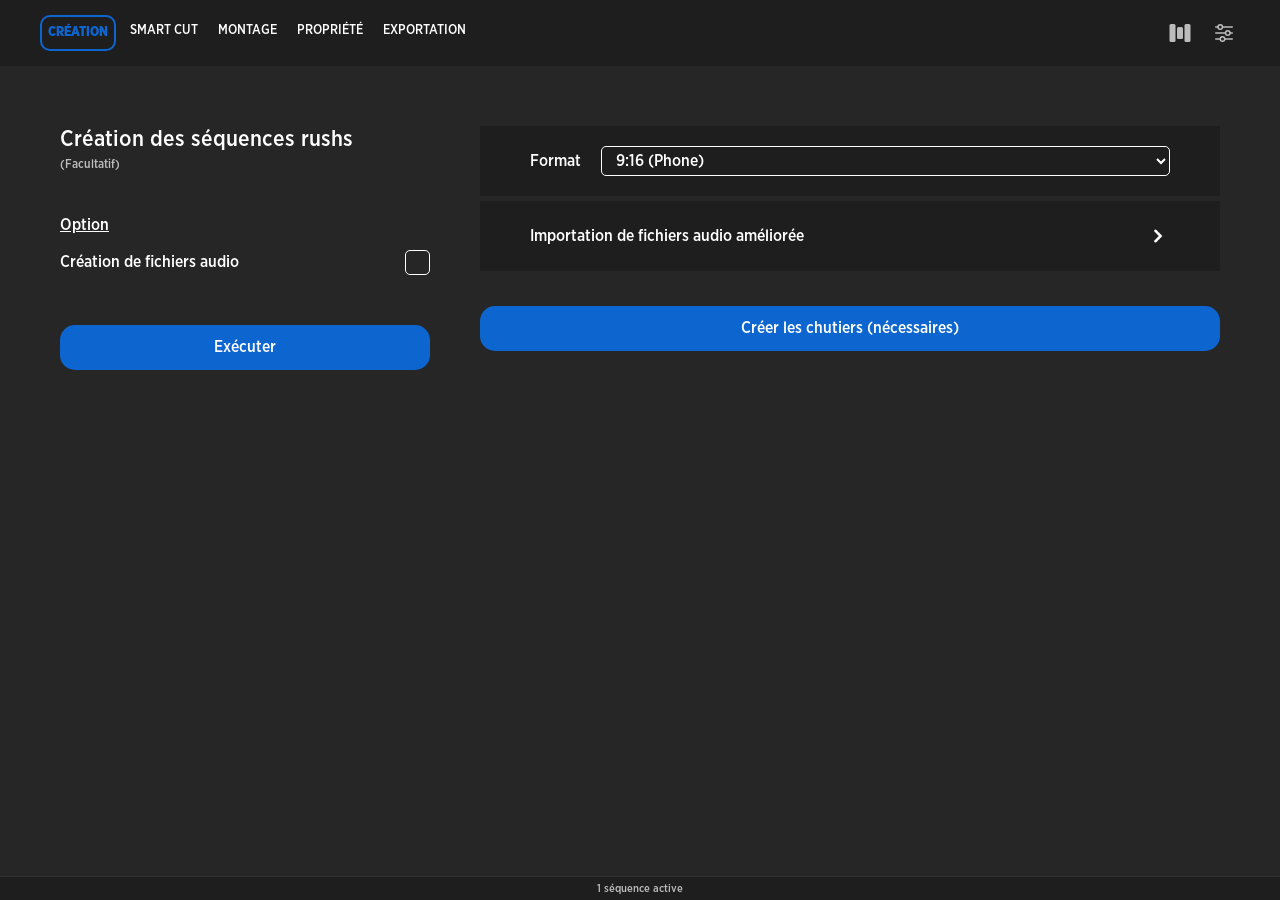
<file: src/pages/index.html>
<!DOCTYPE html>
<html>
	<head>
		<meta charset="utf-8">
		<title>Productivity</title>
		<script src="../scripts/vendors/CSInterface.js"></script>
		<script src="../scripts/components/loading.js"></script>
		<script src="../scripts/components/collaps.js"></script>
		<script type="module" src="../scripts/main.js"></script>
		<link rel="stylesheet" href="../styles/main.css">
		<link rel="stylesheet" href="../styles/components/notification.css">
		<link rel="stylesheet" href="../styles/components/sequence-selector.css">
		<link rel="stylesheet" href="../styles/components/status-bar.css">
	<body>
		<div id="loading-screen">

		</div>
		
		<header id="header">
			<div class="step-nav">
				<a href="#"><div class="step current-step"><p>Création</p></div></a>
				<a href="./smartcut.html"><div class="step"><p>Smart Cut</p></div></a>
				<a href="./montage.html"><div class="step"><p>Montage</p></div></a>
				<a href="./propriete.html"><div class="step"><p>Propriété</p></div></a>
				<a href="./export.html"><div class="step"><p>Exportation</p></div></a>
			</div>
			<div class="header-actions">
				<div class="header-icon-wrapper" id="seqSelectorToggle">
					<button class="header-icon" aria-label="Sélection des séquences"
							aria-expanded="false" aria-controls="seqSelectorPopup">
						<img src="../../assets/icons/sequences.svg" alt="">
					</button>
					<div id="seqSelectorPopup" class="seq-selector-popup" style="display: none;">
					</div>
				</div>
				<a href="./settings.html" class="header-icon" aria-label="Paramètres">
					<img src="../../assets/icons/settings.svg" alt="">
				</a>
			</div>
		</header>

		<section id="main">
			<div class="side side-left">
				<h2>Création des séquences rushs</h2>
				<p class="desc">(Facultatif)</p>

				<form action="">


					<div class="option">

						<h3>Option</h3>
	
	
						<div class="option-content">
							<label for="OptionAudio"><p>Création de fichiers audio</p>
								<input type="checkbox" name="OptionAudio" id="OptionAudio" class="checkbox">
								<div class="checkmark" id="checkmarksOptionAudio"></div>
							</label>
						</div>
	
						
					</div>	

					

					
					<button type="button" class="button-blue" id="STEP1_EXECUTE">Exécuter</button>

				</form>

			</div>


			<div class="side side-right">

				<div class="block-collaps">
					<div class="box-collaps selectedSequence">
						<p>Format</p>
						<select name="formatSelection" id="formatSelection" class="box">
							<option value="selectedFormatPhone">9:16 (Phone)</option>
							<option value="selectedFormatDesktop">16:9 (Desktop)</option>
						</select>
					</div>
				</div>

				<div class="block-collaps OptionAudioCollaps">
					<div class="box-collaps">
						<p>Importation de fichiers audio améliorée</p>
						<button class="collapsible"><img src="../../assets/images/arrow.png" alt=""></button>
					</div>
					<div class="content">
						<p class="desc">Détecter les fichiers wav que donne Adobe Podcast.
						<div class="deep-content">
							<form action="">
								<label for="suffixAudio">
									<p>Préfixe/suffixe utilisés</p>
									<input type="text" name="suffixAudio" class="box" id="SuffixAudio" placeholder="Upgrade_">
								</label>
							</form>
							
						</div>
					</div>
				</div>
				
				<button type="button" class="button-blue" id="workflow">Créer les chutiers (nécessaires)</button>
			</div>
		</section>

	<div id="statusBar" class="status-bar">
		<span id="statusBarText" class="status-bar__text">1 séquence active</span>
	</div>
	</body>
</html>
</file>
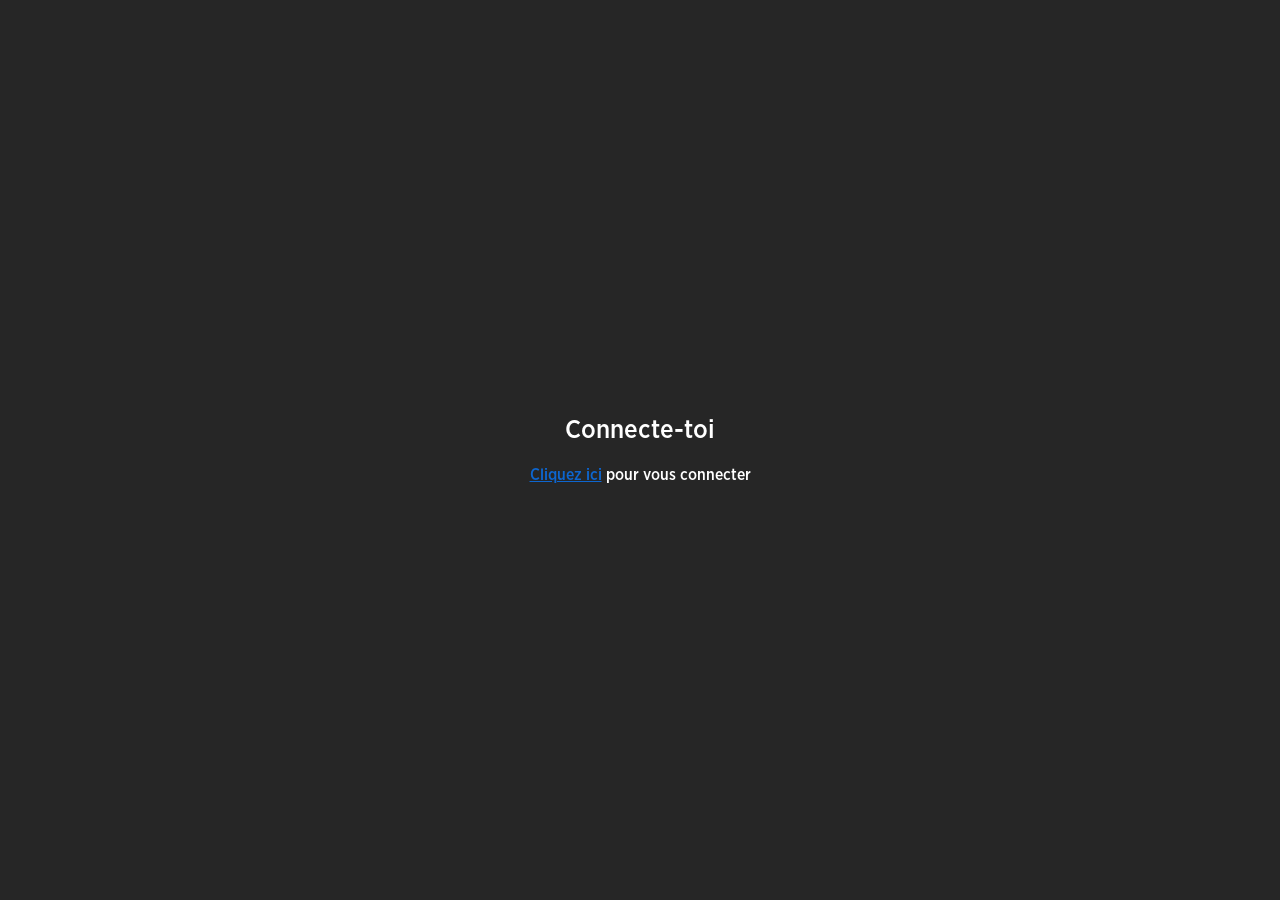
<file: src/pages/auth.html>
<!DOCTYPE html>
<html lang="en">
  <head>
    <meta charset="UTF-8" />
    <meta name="viewport" content="width=device-width, initial-scale=1.0" />
    <script src="../scripts/vendors/CSInterface.js"></script>
    <script type="module" src="../scripts/utils/verify.js"></script>
    <link rel="stylesheet" href="../styles/main.css" />

    <title>Verify</title>
  </head>
  <body>
    <div class="title">
      <h1>Connecte-toi</h1>
      <p id="connection">Chargement...</p>
    </div>
    <iframe id="authFrame" style="width: 100%; height: 80vh; border: none; display: none;"></iframe>
  </body>
</html>
</file>
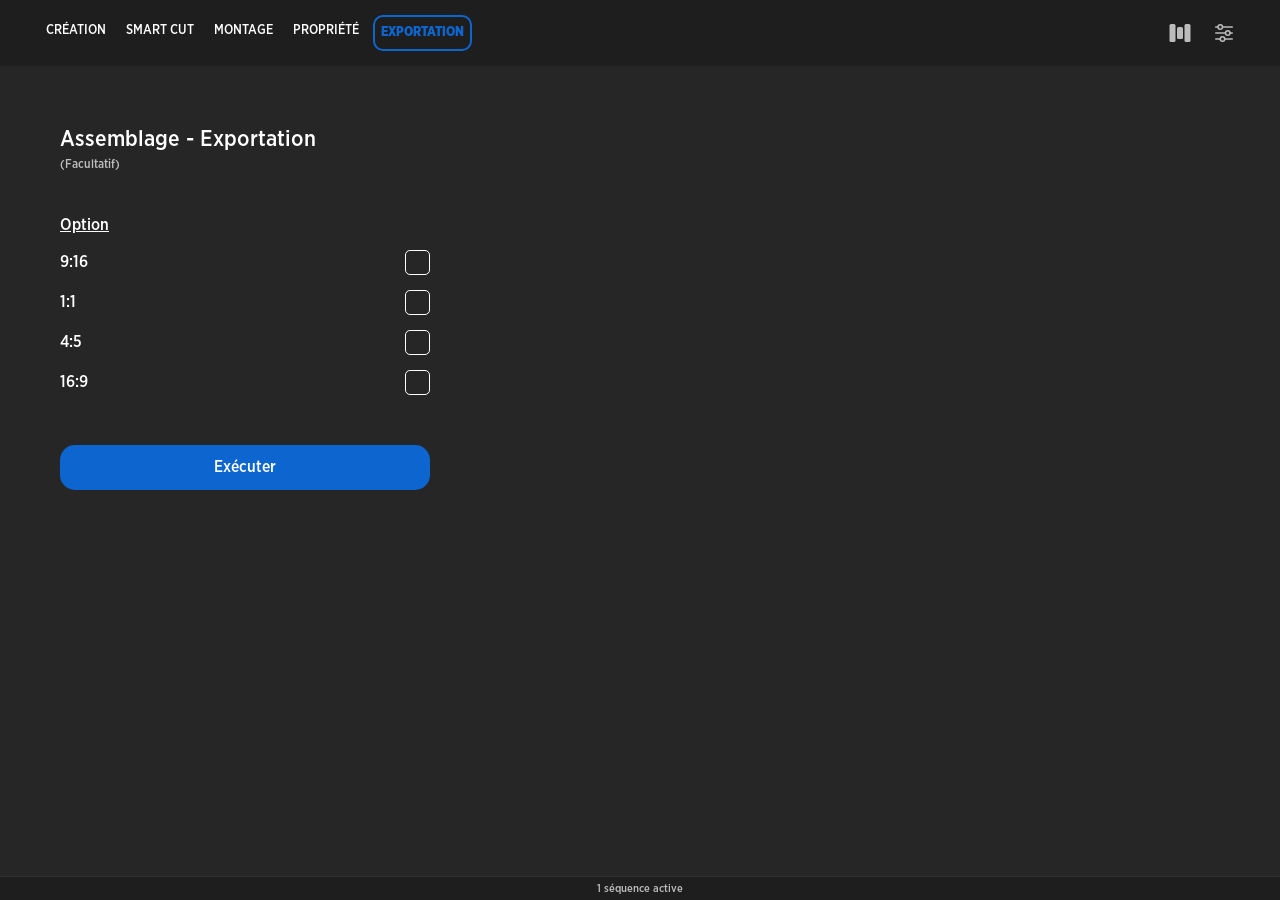
<file: src/pages/export.html>
<!DOCTYPE html>
<html>
	<head>
		<meta charset="utf-8">
		<title>Productivity</title>
		<script src="../scripts/vendors/CSInterface.js"></script>
		<script src="../scripts/components/loading.js"></script>
		<script src="../scripts/components/collaps.js"></script>
		<script type="module" src="../scripts/main.js"></script>
		<link rel="stylesheet" href="../styles/main.css">
		<link rel="stylesheet" href="../styles/pages/montage.css">
		<link rel="stylesheet" href="../styles/components/notification.css">
		<link rel="stylesheet" href="../styles/components/sequence-selector.css">
		<link rel="stylesheet" href="../styles/components/status-bar.css">
	<body>
		<div id="loading-screen">

		</div>
		
		<header>
			<div class="step-nav">
				<a href="./index.html"><div class="step"><p>Création</p></div></a>
				<a href="./smartcut.html"><div class="step"><p>Smart Cut</p></div></a>
				<a href="./montage.html"><div class="step"><p>Montage</p></div></a>
				<a href="./propriete.html"><div class="step"><p>Propriété</p></div></a>
				<a href="#"><div class="step current-step"><p>Exportation</p></div></a>
			</div>
			<div class="header-actions">
				<div class="header-icon-wrapper" id="seqSelectorToggle">
					<button class="header-icon" aria-label="Sélection des séquences"
							aria-expanded="false" aria-controls="seqSelectorPopup">
						<img src="../../assets/icons/sequences.svg" alt="">
					</button>
					<div id="seqSelectorPopup" class="seq-selector-popup" style="display: none;">
					</div>
				</div>
				<a href="./settings.html" class="header-icon" aria-label="Paramètres">
					<img src="../../assets/icons/settings.svg" alt="">
				</a>
			</div>
		</header>

		<section id="main">
			<div class="side side-left">
				<h2>Assemblage - Exportation</h2>
				<p class="desc">(Facultatif)</p>

				<form action="">

					<div class="option">

						<h3>Option</h3>
	
						<div class="option-content">
							<label for="OptionformatPhone"><p>9:16</p>
								<input type="checkbox" name="OptionformatPhone" id="OptionformatPhone" class="checkbox">
								<div class="checkmark"></div>
							</label>
						</div>
	
						<div class="option-content">
							<label for="OptionformatCarre"><p>1:1</p>
								<input type="checkbox" name="OptionformatCarre" id="OptionformatCarre" class="checkbox">
								<div class="checkmark"></div>
							</label>
						</div>

						<div class="option-content">
							<label for="OptionformatPortrait"><p>4:5</p>
								<input type="checkbox" name="OptionformatPortrait" id="OptionformatPortrait" class="checkbox">
								<div class="checkmark"></div>
							</label>
						</div>

						<div class="option-content">
							<label for="OptionformatHorizontal"><p>16:9</p>
								<input type="checkbox" name="OptionformatHorizontal" id="OptionformatHorizontal" class="checkbox">
								<div class="checkmark"></div>
							</label>
						</div>
	
						
					</div>	
					
					<button type="button" class="button-blue" id="AssemblyButton">Exécuter</button>

				</form>

			</div>

			<div class="side side-right">
			</div>
		</section>

	<div id="statusBar" class="status-bar">
		<span id="statusBarText" class="status-bar__text">1 séquence active</span>
	</div>
	</body>
</html>
</file>
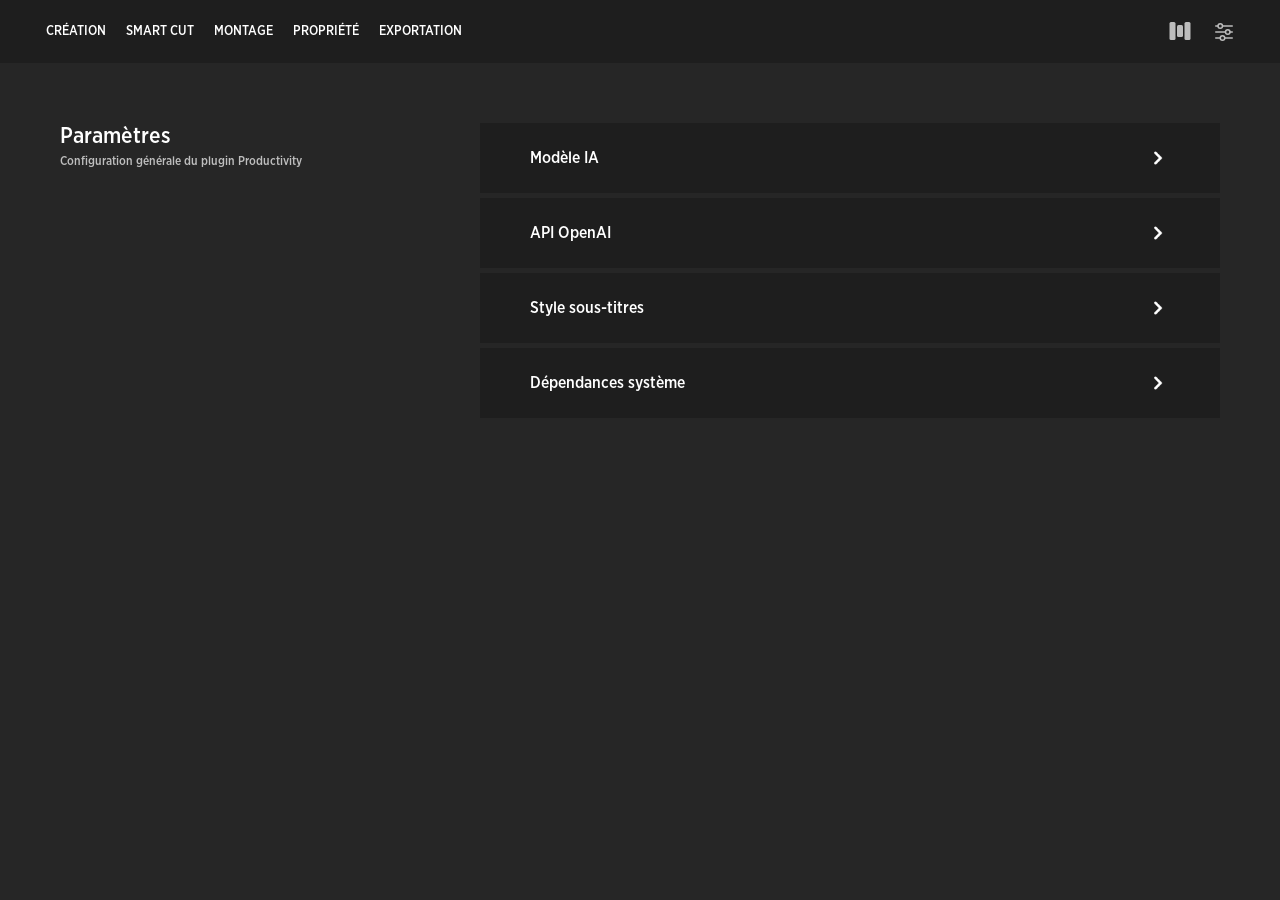
<file: src/pages/settings.html>
<!DOCTYPE html>
<html lang="fr">
  <head>
    <meta charset="utf-8" />
    <title>Productivity</title>
    <script src="../scripts/vendors/CSInterface.js"></script>
    <script src="../scripts/components/loading.js"></script>
    <script src="../scripts/components/collaps.js"></script>
    <script type="module" src="../scripts/pages/settings.js"></script>
    <link rel="stylesheet" href="../styles/main.css" />
    <link rel="stylesheet" href="../styles/pages/settings.css" />
    <link rel="stylesheet" href="../styles/components/notification.css" />
    <link rel="stylesheet" href="../styles/components/sequence-selector.css" />
    <link rel="stylesheet" href="../styles/components/loader.css" />
  </head>
  <body>
    <div id="loading-screen"></div>

    <header>
      <div class="step-nav">
        <a href="./index.html"
          ><div class="step"><p>Cr&#233;ation</p></div></a
        >
        <a href="./smartcut.html"
          ><div class="step"><p>Smart Cut</p></div></a
        >
        <a href="./montage.html"
          ><div class="step"><p>Montage</p></div></a
        >
        <a href="./propriete.html"
          ><div class="step"><p>Propri&#233;t&#233;</p></div></a
        >
        <a href="./export.html"
          ><div class="step"><p>Exportation</p></div></a
        >
      </div>
      <div class="header-actions">
        <div class="header-icon-wrapper" id="seqSelectorToggle">
          <button class="header-icon" aria-label="S&#233;lection des s&#233;quences"
                  aria-expanded="false" aria-controls="seqSelectorPopup">
            <img src="../../assets/icons/sequences.svg" alt="">
          </button>
          <div id="seqSelectorPopup" class="seq-selector-popup" style="display: none;">
          </div>
        </div>
        <a href="./settings.html" class="header-icon" aria-label="Param&#232;tres">
          <img src="../../assets/icons/settings.svg" alt="">
        </a>
      </div>
    </header>

    <section id="main">
      <div class="side side-left">
        <h2>Param&#232;tres</h2>
        <p class="desc">Configuration g&#233;n&#233;rale du plugin Productivity</p>
      </div>

      <div class="side side-right">
        <div class="block-collaps">
          <div class="box-collaps">
            <p>Mod&#232;le IA</p>
            <button class="collapsible">
              <img src="../../assets/images/arrow.png" alt="" />
            </button>
          </div>
          <div class="content" style="display: none">
            <p class="desc">Choisissez le moteur IA pour les titres, B-rolls et Smart Cut</p>
            <div class="deep-content">
              <div class="toggle-row">
                <span class="toggle-label toggle-label-active" id="labelOpenAI">OpenAI</span>
                <label class="toggle-switch">
                  <input type="checkbox" id="AIProvider" class="checkbox" aria-labelledby="labelOpenAI labelClaude" />
                  <span class="toggle-slider"></span>
                </label>
                <span class="toggle-label toggle-label-inactive" id="labelClaude">Claude Code</span>
              </div>
            </div>
          </div>
        </div>

        <div class="block-collaps" id="apiOpenAISection">
          <div class="box-collaps">
            <p>API OpenAI</p>
            <button class="collapsible">
              <img src="../../assets/images/arrow.png" alt="" />
            </button>
          </div>
          <div class="content" style="display: none">
            <p class="desc">Cl&#233; API n&#233;cessaire pour les B-rolls et les titres</p>
            <div class="deep-content">
              <form action="">
                <label for="TokenOpenAI">
                  <p>Token OpenAI</p>
                  <input
                    type="password"
                    name="TokenOpenAI"
                    class="box"
                    id="TokenOpenAI"
                  />
                </label>
              </form>
            </div>
          </div>
        </div>

        <div class="block-collaps">
          <div class="box-collaps">
            <p>Style sous-titres</p>
            <button class="collapsible">
              <img src="../../assets/images/arrow.png" alt="" />
            </button>
          </div>
          <div class="content" style="display: none">
            <p class="desc">Chemin vers le fichier de style des sous-titres</p>
            <div class="deep-content">
              <form action="">
                <label for="OptionPresetStyle" style="flex-direction: column; align-items: flex-start; gap: 20px;">
                  <p>Chemin d'acc&#232;s vers : '.prtextstyle'</p>
                  <input
                    type="text"
                    name="OptionPresetStyle"
                    class="box"
                    id="OptionPresetStyle"
                  />
                </label>
              </form>
            </div>
          </div>
        </div>

        <div class="block-collaps">
          <div class="box-collaps">
            <p>D&#233;pendances syst&#232;me</p>
            <button class="collapsible">
              <img src="../../assets/images/arrow.png" alt="" />
            </button>
          </div>
          <div class="content" style="display: none">
            <p class="desc">Statut des d&#233;pendances requises par le plugin</p>
            <div class="deep-content">
              <div id="depsStatus"></div>
              <button type="button" class="button-black button-small" id="recheckDeps">
                Rev&#233;rifier les d&#233;pendances
              </button>
            </div>
          </div>
        </div>
      </div>
    </section>
  </body>
</html>
</file>
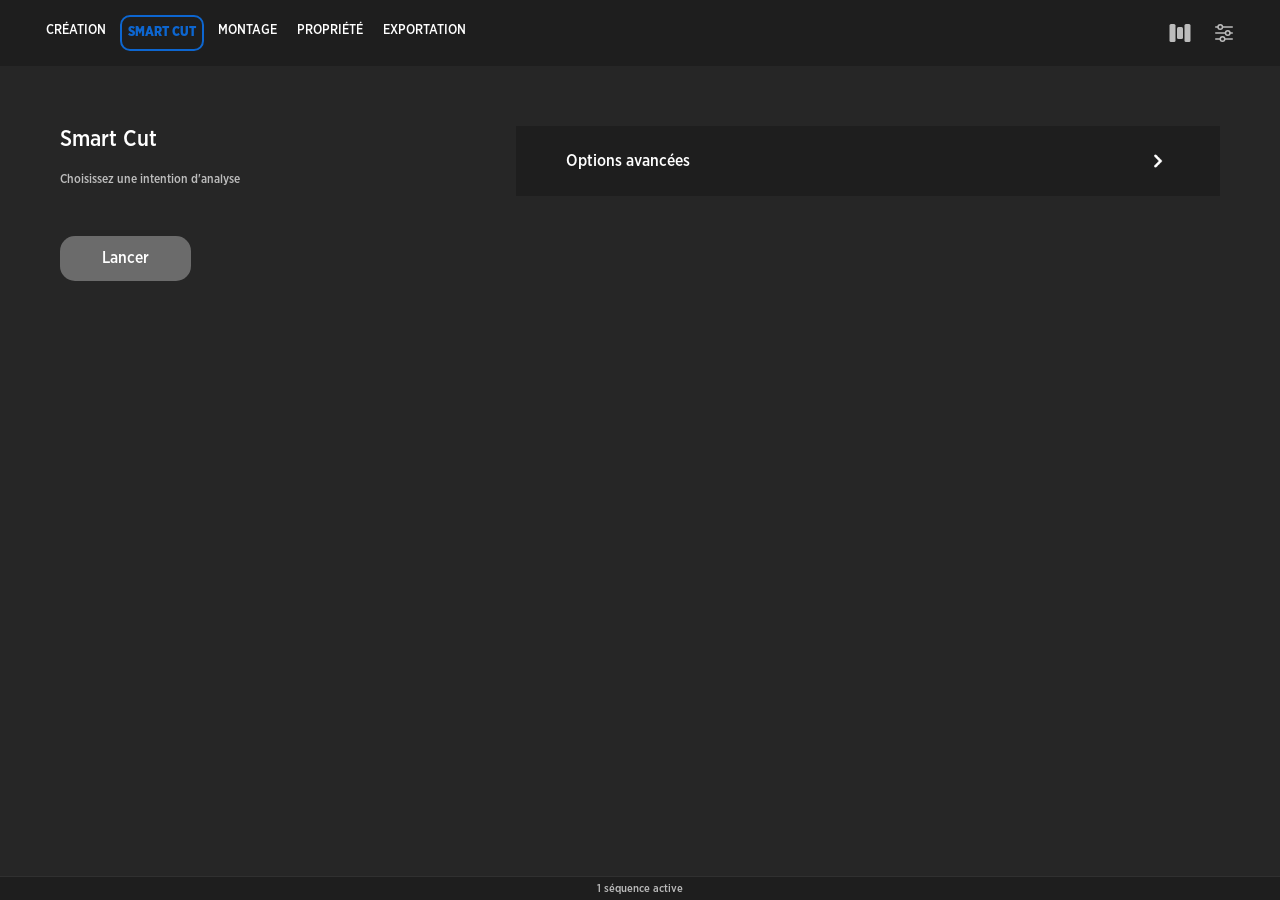
<file: src/pages/smartcut.html>
<!DOCTYPE html>
<html>
  <head>
    <meta charset="utf-8">
    <title>Productivity - Smart Cut</title>
    <script src="../scripts/vendors/CSInterface.js"></script>
    <script src="../scripts/components/collaps.js"></script>
    <script type="module" src="../scripts/pages/smartcut.js"></script>
    <link rel="stylesheet" href="../styles/main.css">
    <link rel="stylesheet" href="../styles/pages/smartcut.css">
    <link rel="stylesheet" href="../styles/components/intention-card.css">
    <link rel="stylesheet" href="../styles/components/sequence-selector.css">
    <link rel="stylesheet" href="../styles/components/notification.css">
    <link rel="stylesheet" href="../styles/components/short-card.css">
    <link rel="stylesheet" href="../styles/components/streaming-zone.css">
    <link rel="stylesheet" href="../styles/components/smart-cut-progress.css">
    <link rel="stylesheet" href="../styles/components/action-bar.css">
    <link rel="stylesheet" href="../styles/components/status-bar.css">
  </head>
  <body>
    <div id="loading-screen"></div>
    <header>
      <div class="step-nav">
        <a href="./index.html"><div class="step"><p>Création</p></div></a>
        <a href="#"><div class="step current-step"><p>Smart Cut</p></div></a>
        <a href="./montage.html"><div class="step"><p>Montage</p></div></a>
        <a href="./propriete.html"><div class="step"><p>Propriété</p></div></a>
        <a href="./export.html"><div class="step"><p>Exportation</p></div></a>
      </div>
      <div class="header-actions">
        <div class="header-icon-wrapper" id="seqSelectorToggle">
          <button class="header-icon" aria-label="Sélection des séquences"
                  aria-expanded="false" aria-controls="seqSelectorPopup">
            <img src="../../assets/icons/sequences.svg" alt="">
          </button>
          <div id="seqSelectorPopup" class="seq-selector-popup" style="display: none;">
          </div>
        </div>
        <a href="./settings.html" class="header-icon" aria-label="Paramètres">
          <img src="../../assets/icons/settings.svg" alt="">
        </a>
      </div>
    </header>

    <!-- Phase Config (visible par défaut) -->
    <section id="PhaseConfig" class="phase-config" style="display: flex;">
      <div class="smartcut-left">
        <h2>Smart Cut</h2>
        <p class="desc">Choisissez une intention d'analyse</p>

        <div class="intention-grid" role="radiogroup" aria-label="Choix d'intention">
        </div>

        <button type="button" class="button-blue" id="SmartCutLaunch" disabled aria-disabled="true">
          Lancer
        </button>
      </div>

      <div class="smartcut-right">
        <div class="block-collaps">
          <div class="box-collaps">
            <p>Options avancées</p>
            <button class="collapsible">
              <img src="../../assets/images/arrow.png" alt="">
            </button>
          </div>
          <div class="content">
            <div class="deep-content">
              <label>Prompt personnalisé</label>
              <p class="desc">Ajouté au template sélectionné (ou utilisé seul si aucune carte)</p>
              <textarea id="SmartCutCustomPrompt" class="box custom-prompt-textarea"
                        placeholder="Instructions supplémentaires pour l'analyse..."
                        rows="3"></textarea>
            </div>
          </div>
        </div>
      </div>
    </section>

    <!-- Phase Streaming (cachée) -->
    <section id="PhaseStreaming" class="phase-streaming" style="display: none;">
      <div class="smartcut-left">
        <h2 id="StreamingIntentionLabel">Analyse en cours...</h2>
        <div class="smart-cut-progress" id="SmartCutProgress" role="status"
             aria-label="Analyse en cours">
          <div class="smart-cut-progress__bar"></div>
        </div>
        <p class="smart-cut-progress__counter" id="SmartCutCounter">0 segments identifies...</p>
        <button type="button" class="button-red" id="SmartCutStop">Arreter</button>
      </div>
      <div class="smartcut-right">
        <div class="streaming-zone" id="StreamingZone" role="feed" aria-live="polite">
        </div>
      </div>
    </section>

    <!-- Phase Review (cachée) -->
    <section id="PhaseReview" class="phase-review" style="display: none;">
      <div class="smartcut-left">
        <h2>Resultats</h2>
        <p class="review-summary" id="ReviewSummary">0 segments identifies</p>
      </div>
      <div class="smartcut-right">
        <div class="streaming-zone" id="ReviewZone" role="feed">
        </div>
        <div class="action-bar" id="ActionBar">
          <button type="button" class="button-blue" id="SmartCutValidate" disabled>Valider (0 shorts)</button>
          <button type="button" class="button-red btn-sm" id="SmartCutCancelAll">Annuler tout</button>
          <button type="button" class="button-black btn-sm" id="SmartCutRelaunch">Relancer</button>
        </div>
      </div>
    </section>

    <!-- UndoBanner — persistant apres creation, visible cross-phase -->
    <div id="UndoBanner" class="undo-banner" style="display: none;" role="alert" aria-live="assertive">
      <span class="undo-banner__message">Shorts crees avec succes</span>
      <button class="button-red btn-sm" id="UndoButton" aria-label="Annuler la creation des shorts">Annuler la creation</button>
    </div>

    <div id="statusBar" class="status-bar">
      <span id="statusBarText" class="status-bar__text">1 séquence active</span>
    </div>
  </body>
</html>
</file>
<file: src/styles/main.css>
* {
    box-sizing: border-box;
    margin: 0;
    padding: 0;
}

body {
    background-color: #262626;
    font-family: "Gotham Regular", sans-serif;
    scrollbar-width: thin; /* Firefox */
    scrollbar-color: #ffffff #6d6d6d; /* Thumb + Track */
    padding-bottom: 24px;
}

body::-webkit-scrollbar {
    height: 5px;
}
body::-webkit-scrollbar {
    width: 4px; /* Adjust the width as needed */
}

body::-webkit-scrollbar-track {
    background: #262626;
    border-radius: 10px; /* Adjust the value as needed */
}

body::-webkit-scrollbar-thumb {
    background: #ffffff;
    border-radius: 100px;
}

@font-face {
    font-family: "Gotham Bold";
    src: url("../../assets/fonts/GothamNarrow-Black.otf") format("opentype");
    font-weight: bold;
    font-style: normal;
}

@font-face {
    font-family: "Gotham Regular";
    src: url("../../assets/fonts/GothamNarrow-Medium.otf") format("opentype");
    font-weight: bold;
    font-style: normal;
}

a {
    text-decoration: none;
    font-family: "Gotham Regular", sans-serif;
}

div, span, textarea {
    font-family: "Gotham Regular", sans-serif;
}

#workflow{
    margin-top: 30px;
}

h1 {
    color: #FFF;
    font-family: "Gotham Regular", sans-serif;
    font-size: 26px;
    font-style: normal;
    font-weight: 700;
    line-height: normal;
    margin-bottom: 20px;
}

h2 {
    color: #FFF;
    font-family: "Gotham Regular", sans-serif;
    font-size: 22px;
    font-style: normal;
    font-weight: 700;
    line-height: normal;
}

h3 {
    color: #FFF;
    font-family: "Gotham Regular", sans-serif;
    font-size: 16px;
    font-style: normal;
    font-weight: 700;
    line-height: normal;
    text-decoration-line: underline;
}

p {
    color: #FFF;
    font-family: "Gotham Regular", sans-serif;
    font-size: 16px;
    font-style: normal;
    font-weight: 400;
    line-height: normal;
}

button {
    color: #FFF;
    font-family: "Gotham Regular", sans-serif;
    font-size: 16px;
    font-style: normal;
    font-weight: 400;
    line-height: normal;
}

input{
    color: #FFF;
    font-family: "Gotham Regular", sans-serif;
    font-size: 16px;
    font-style: normal;
    font-weight: 400;
    line-height: normal;
}

label {
    color: #FFF;
    font-family: "Gotham Regular", sans-serif;
    font-size: 16px;
    font-style: normal;
    font-weight: 400;
    line-height: normal;
    display: flex;
    justify-content: space-between;
    align-items: center;
    width: 100%;
}

label p {
    width: fit-content;
    flex-shrink: 0 !important;
    padding-right: 20px;
}

.desc {
    color: rgba(255, 255, 255, 0.70);
    font-family: "Gotham Regular", sans-serif;
    font-size: 12px;
    font-style: normal;
    font-weight: 500;
    line-height: normal;
}

header {
    background-color: #1E1E1E;
    padding: 15px 40px;
    display: flex;
    justify-content: space-between;
    align-items: center;
    position: sticky;
    top: 0;
    z-index: 200;
}

header .step-nav {
    display: flex;
    width: auto;
    gap: 8px;
}

.header-actions {
    display: flex;
    gap: 12px;
    align-items: center;
}

.header-icon {
    width: 32px;
    height: 32px;
    background: none;
    border: none;
    cursor: pointer;
    opacity: 0.7;
    transition: opacity 0.2s;
    padding: 4px;
}

.header-icon:hover {
    opacity: 1;
}

.header-icon img {
    width: 100%;
    height: 100%;
}

.header-icon-wrapper {
    position: relative;
}

header .step {
    padding: 8px 6px;
}

header a {
    text-decoration: none;
}

header p {
    text-transform: uppercase;
    font-size: 13px;
    white-space: nowrap;
}

header .current-step {
    border-radius: 10px;
    border: 2px solid #0D66D0;
}

header .current-step p {
    color: #0D66D0;
    font-family: "Gotham Bold", sans-serif;
}

.side form {
    padding: 40px 0;
    display: flex;
    flex-direction: column;
    gap: 50px;
}

div.title {
    position: absolute;
    display: flex;
    flex-direction: column;

    text-align: center;
    left: 50%;
    top: 50%;
    transform: translate(-50%, -50%);


}

a {
    color: #0D66D0;
    text-decoration: underline;
    cursor: pointer;
}

.side form div {
    display: flex;
    gap: 5px;
    align-items: center;
}

.side form .option-content {
    width: 100%;
}

.side form .info-sequence {
    display: flex;
    flex-direction: column;
    align-items: flex-start;
    justify-content: center;
    width: 100%;
    gap: 15px;
}

.side form .info-sequence div {
    width: 100%;
}

.side form .option {
    display: flex;
    flex-direction: column;
    justify-content: center;
    align-items: flex-start;
    gap: 15px;
}

.block-collaps .box-collaps {
    display: flex;
    align-items: center;
    justify-content: space-between;
    width: 100%;
}

.block-collaps .box-collaps .collapsible {
    background-color: #1e1e1e00;
    border: 0;
    transition: transform 0.2s ease-in-out;
    cursor: pointer;
}

.block-collaps .box-collaps .collapsible img {
    width: 25px;
    transform: translate(0, 10%);
}

input + .checkmark::after {
    opacity: 0;
    transition: opacity 0.1s ease-in-out;
    content: url("../../assets/images/cross.png");
    font-size: 16px;
    color: white;
    text-align: center;
    line-height: 20px;
    width: 100%;
    height: 100%;
    position: absolute;
    left: 54%;
    top: 64%;
    transform: translate(-50%, -50%);
    border-radius: 5px;
}

input:checked + .checkmark::after {
    opacity: 1;
}

.block-collaps .desc {
    margin-bottom: 30px;
}

.list-ads {
    display: flex;
    flex-wrap: wrap;
    gap: 15px;
    width: 100%;
}

.list-ads .column {
    display: flex;
    flex-direction: column;
    gap: 10px;
    width: 140px;
    flex-shrink: 0;
}

.list-ads .row {
    display: flex;
    flex-direction: row;
    align-items: center;
    justify-content: space-between;
    gap: 5px;
    width: 100%;
}

.list-ads .row p {
    width: fit-content;
    flex-shrink: 0;
}

#main {
    padding: 60px 60px;
    display: flex;
    justify-content: space-between;
    gap: 50px;
}

.side {
    display: flex;
    flex-direction: column;
    gap: 5px;
    width: 100%;
}

.side-left {
    width: 50%;
}

.block-collaps {
    display: flex;
    flex-direction: column;
    background-color: #1E1E1E;
    padding: 20px 50px;
    width: 100%;
}

.block-collaps .box-collaps {
    display: flex;
    align-items: center;
    justify-content: space-between;
    width: 100%;
}

.block-collaps .box-collaps .collapsible {
    background-color: #1e1e1e00;
    border: 0;
    transition: transform 0.2s ease-in-out;
    cursor: pointer;
}

.block-collaps .box-collaps .collapsible img {
    width: 25px;
    transform: translate(0, 10%);
}

.block-collaps .content {
    display: none;
}

.block-collaps .desc {
    margin-bottom: 30px;
}

.active {
    transform: rotate(90deg);
}

.button-blue {
    border-radius: 15px;
    border: 0;
    background-color: #0D66D0;
    padding: 13px 42px;
    transition: background-color ease-in-out 0.2s, transform 0.2s ease-in-out;
    cursor: pointer;
}

.button-blue:hover {
    background: #0D66D0;
}

.button-red {
    border-radius: 15px;
    border: 0;
    background-color: #BD0000;
    padding: 13px 42px;
    transition: background-color ease-in-out 0.2s, transform 0.2s ease-in-out;
    cursor: pointer;
}

.button-red:hover {
    background: #BD0000;
}


.button-black {
    border-radius: 15px;
    border: 0;
    background-color: #000;
    padding: 13px 42px;
    transition: background-color ease-in-out 0.2s, transform 0.2s ease-in-out;
    cursor: pointer;
}

.button-black:hover {
    background: #000000;
}

.button-small {
    font-size: 11px;
    padding: 6px 12px;
}

.buttonDesactivate {
    border-radius: 15px;
    border: 0;
    background-color: #6B6B6B;
    padding: 13px 42px;
    transition: background-color ease-in-out 0.2s, transform 0.2s ease-in-out;
}

.red {
    color: #BD0000;
}

.box {
    padding: 5px 10px;
    background-color: #26262600;
    border: #FFF solid 1px;
    border-radius: 5px;
    min-width: 40px;
    width: 100%;
    color: #FFF;
    font-family: "Gotham Regular", sans-serif;
    font-size: 16px;
    font-style: normal;
    font-weight: 400;
    line-height: normal;
}

.box:focus {
    outline: 0px;
    box-shadow: 0;
}

.checkbox {
    display: none;
}

.checkmark {
    justify-content: center;
    width: 25px;
    height: 25px;
    border-radius: 5px;
    border: 1px solid #FFF;
    position: relative;
    cursor: pointer;
    flex-shrink: 0;
}


button{
    transform: scale(100%)
}

button:hover{
    transform: scale(105%);
}

.bar-horizontal{
    width: 100%;
    height: 1px;
    background-color: #FFF;
    border-radius: 10px;
    margin: 20px auto;
    content: "";
}

.deep-content h3{
    margin-bottom: 20px;
}

.selectedSequence {
    gap: 20px;
}

select {
    font-family: "Gotham Regular", sans-serif;
}

option {
    color: #000;
    font-family: "Gotham Regular", sans-serif;
}

/* Avatar / Cible client */
.avatar-input-wrapper {
    position: relative;
    display: flex;
    align-items: flex-start;
}

.avatar-textarea {
    flex: 1;
    resize: vertical;
    min-height: 48px;
    max-height: 100px;
}

.avatar-clear-btn {
    position: absolute;
    right: 8px;
    top: 8px;
    background: none;
    border: none;
    color: rgba(255, 255, 255, 0.5);
    cursor: pointer;
    font-size: 14px;
    padding: 2px 6px;
}

.avatar-clear-btn:hover {
    color: #BD0000;
}

.avatar-presets {
    display: flex;
    gap: 6px;
    flex-wrap: wrap;
    margin-top: 6px;
}

.avatar-preset-pill {
    background: rgba(255, 255, 255, 0.08);
    border: 1px solid rgba(255, 255, 255, 0.12);
    border-radius: 12px;
    color: rgba(255, 255, 255, 0.70);
    font-family: "Gotham Regular", sans-serif;
    font-size: 11px;
    padding: 4px 10px;
    cursor: pointer;
    max-width: 150px;
    overflow: hidden;
    text-overflow: ellipsis;
    white-space: nowrap;
}

.avatar-preset-pill:hover {
    background: rgba(13, 102, 208, 0.15);
    border-color: #0D66D0;
    color: #FFFFFF;
}

/* Char limit reset */
.char-limit-wrapper {
    display: flex;
    gap: 6px;
    align-items: center;
}

.reset-btn {
    background: rgba(255, 255, 255, 0.08);
    border: 1px solid rgba(255, 255, 255, 0.12);
    border-radius: 4px;
    color: rgba(255, 255, 255, 0.5);
    cursor: pointer;
    font-size: 16px;
    width: 28px;
    height: 28px;
    display: flex;
    align-items: center;
    justify-content: center;
    padding: 0;
}

.reset-btn:hover {
    color: #0D66D0;
    border-color: #0D66D0;
}
</file>
<file: src/styles/components/notification.css>
/* Container des notifications */
#notification-container {
    position: fixed;
    top: 20px;
    right: 20px;
    z-index: 9999999;
    display: flex;
    flex-direction: column;
    gap: 10px;
    max-width: 400px;
    width: 100%;
}

/* Style des notifications */
.notification {
    position: relative;
    background: #1E1E1E;
    border-radius: 12px;
    padding: 16px 20px;
    box-shadow: 0 8px 32px rgba(0, 0, 0, 0.2);
    backdrop-filter: blur(20px);
    border: 1px solid rgba(255, 255, 255, 0.3);
    transform: translateX(420px);
    opacity: 0;
    transition: all 0.4s cubic-bezier(0.34, 1.56, 0.64, 1);
    overflow: hidden;
    min-height: 60px;
    display: flex;
    align-items: center;
    animation: slideIn 0.5s ease-out forwards;
    font-family: "Gotham Regular", sans-serif;
}

.notification.show {
    transform: translateX(0);
    opacity: 1;
}

.notification.hide {
    animation: slideOut 0.4s ease-in forwards;
}

.notification-content {
    flex: 1;
    font-size: 14px;
    font-weight: 500;
    color: #ebebeb;
    line-height: 1.4;
}

/* Barre de progression */
.progress-bar {
    position: absolute;
    bottom: 0;
    left: 0;
    height: 4px;
    width: 100%;
    border-radius: 0 0 12px 12px;
    overflow: hidden;
}

.progress-bar::before {
    content: '';
    position: absolute;
    top: 0;
    left: 0;
    height: 100%;
    width: 100%;
    transform-origin: left;
    animation: progress 6s linear forwards;
    box-shadow: 0 0 10px currentColor, 0 0 20px currentColor;
    filter: drop-shadow(0 0 6px currentColor);
}

/* Couleurs pour les différents types */
.notification.success .progress-bar::before {
    background: #10b981;
    color: #10b981;
}

.notification.warning .progress-bar::before {
    background: #f59e0b;
    color: #f59e0b;
}

.notification.error .progress-bar::before {
    background: #ef4444;
    color: #ef4444;
}

/* Icônes optionnelles */
.notification.success::before {
    content: '✓';
    display: inline-block;
    width: 20px;
    height: 20px;
    background: #10b981;
    color: white;
    border-radius: 50%;
    text-align: center;
    line-height: 20px;
    font-size: 12px;
    font-weight: bold;
    margin-right: 12px;
    flex-shrink: 0;
}

.notification.warning::before {
    content: '!';
    display: inline-block;
    width: 20px;
    height: 20px;
    background: #f59e0b;
    color: white;
    border-radius: 50%;
    text-align: center;
    line-height: 20px;
    font-size: 14px;
    font-weight: bold;
    margin-right: 12px;
    flex-shrink: 0;
}

.notification.error::before {
    content: '✕';
    display: inline-block;
    width: 20px;
    height: 20px;
    background: #ef4444;
    color: white;
    border-radius: 50%;
    text-align: center;
    line-height: 20px;
    font-size: 12px;
    font-weight: bold;
    margin-right: 12px;
    flex-shrink: 0;
}

/* Notifications persistantes — pas de barre de progression, bouton fermeture visible */
.notification.persistent {
    padding-right: 40px;
}

/* Défensif : la progress-bar n'est pas créée en JS quand persistent=true,
   mais cette règle protège contre un éventuel ajout DOM externe */
.notification.persistent .progress-bar {
    display: none;
}

.notification-close {
    position: absolute;
    top: 8px;
    right: 8px;
    width: 24px;
    height: 24px;
    border: none;
    background: rgba(255, 255, 255, 0.1);
    color: #ebebeb;
    border-radius: 50%;
    font-size: 16px;
    line-height: 24px;
    text-align: center;
    cursor: pointer;
    padding: 0;
    flex-shrink: 0;
    transition: background 0.2s ease;
}

.notification-close:hover {
    background: rgba(255, 255, 255, 0.25);
}

/* Animations */
@keyframes slideIn {
    from {
        transform: translateX(420px);
        opacity: 0;
    }
    to {
        transform: translateX(0);
        opacity: 1;
    }
}

@keyframes slideOut {
    from {
        transform: translateX(0);
        opacity: 1;
        max-height: 100px;
        margin-bottom: 10px;
    }
    to {
        transform: translateX(420px);
        opacity: 0;
        max-height: 0;
        margin-bottom: 0;
        padding: 0;
    }
}

@keyframes progress {
    from {
        transform: scaleX(1);
    }
    to {
        transform: scaleX(0);
    }
}

/* Responsive */
@media (max-width: 480px) {
    #notification-container {
        left: 20px;
        right: 20px;
        max-width: none;
    }
    
    .notification {
        transform: translateX(calc(100vw + 20px));
    }
    
    @keyframes slideIn {
        from {
            transform: translateX(calc(100vw + 20px));
            opacity: 0;
        }
        to {
            transform: translateX(0);
            opacity: 1;
        }
    }
    
    @keyframes slideOut {
        from {
            transform: translateX(0);
            opacity: 1;
        }
        to {
            transform: translateX(calc(100vw + 20px));
            opacity: 0;
        }
    }
}
</file>
<file: src/styles/components/sequence-selector.css>
.seq-selector {
    background-color: #1E1E1E;
    border-radius: 10px;
    padding: 15px;
}

.seq-selector-modes {
    display: flex;
    flex-direction: column;
    gap: 8px;
    margin-bottom: 12px;
}

.seq-mode-label {
    display: flex;
    align-items: center;
    gap: 10px;
    min-height: 44px;
    padding: 0 8px;
    cursor: pointer;
    border-radius: 8px;
    transition: background-color 0.15s ease;
}

.seq-mode-label:hover {
    background-color: rgba(255, 255, 255, 0.05);
}

.seq-mode-label input[type="radio"] {
    appearance: none;
    -webkit-appearance: none;
    width: 18px;
    height: 18px;
    border: 2px solid #FFF;
    border-radius: 50%;
    cursor: pointer;
    position: relative;
    flex-shrink: 0;
}

.seq-mode-label input[type="radio"]:checked {
    border-color: #0D66D0;
    background-color: #0D66D0;
}

.seq-mode-label input[type="radio"]:checked::after {
    content: '';
    position: absolute;
    top: 50%;
    left: 50%;
    transform: translate(-50%, -50%);
    width: 8px;
    height: 8px;
    border-radius: 50%;
    background-color: #FFF;
}

.seq-mode-label input[type="radio"]:focus-visible {
    outline: 2px solid #0D66D0;
    outline-offset: 2px;
}

.seq-mode-label span {
    font-family: "Gotham Regular", sans-serif;
    font-size: 14px;
    color: #FFFFFF;
}

.seq-selector-actions {
    display: flex;
    gap: 10px;
    margin-bottom: 10px;
    padding: 0 8px;
}

.seq-btn-select-all,
.seq-btn-deselect-all {
    font-family: "Gotham Bold", sans-serif;
    font-size: 12px;
    color: #FFFFFF;
    background: none;
    border: 1px solid rgba(255, 255, 255, 0.30);
    border-radius: 8px;
    padding: 6px 14px;
    cursor: pointer;
    transition: background-color 0.15s ease, border-color 0.15s ease;
}

.seq-btn-select-all:hover,
.seq-btn-deselect-all:hover {
    background-color: rgba(255, 255, 255, 0.08);
    border-color: rgba(255, 255, 255, 0.50);
}

.seq-btn-select-all:focus-visible,
.seq-btn-deselect-all:focus-visible {
    outline: 2px solid #0D66D0;
    outline-offset: 2px;
}

.seq-selector-list {
    max-height: 200px;
    overflow-y: auto;
    display: flex;
    flex-direction: column;
}

.seq-item {
    display: flex;
    align-items: center;
    gap: 10px;
    min-height: 44px;
    padding: 4px 8px;
    cursor: pointer;
    border-radius: 8px;
    transition: background-color 0.15s ease;
}

.seq-item:hover {
    background-color: rgba(255, 255, 255, 0.05);
}

.seq-item .seq-item-checkbox {
    display: none;
}

.seq-item .checkmark {
    justify-content: center;
    width: 25px;
    height: 25px;
    border-radius: 5px;
    border: 1px solid #FFF;
    display: flex;
    align-items: center;
    flex-shrink: 0;
    position: relative;
    cursor: pointer;
}

.seq-item .seq-item-checkbox + .checkmark::after {
    opacity: 0;
    transition: opacity 0.1s ease-in-out;
    content: url("../../../assets/images/cross.png");
    font-size: 16px;
    color: white;
    text-align: center;
    line-height: 20px;
    width: 100%;
    height: 100%;
    position: absolute;
    left: 54%;
    top: 64%;
    transform: translate(-50%, -50%);
    border-radius: 5px;
}

.seq-item .seq-item-checkbox:checked + .checkmark::after {
    opacity: 1;
}

.seq-item .seq-item-checkbox:focus-visible + .checkmark {
    outline: 2px solid #0D66D0;
    outline-offset: 2px;
}

.seq-item-name {
    font-family: "Gotham Regular", sans-serif;
    font-size: 14px;
    color: #FFFFFF;
    flex: 1;
    overflow: hidden;
    text-overflow: ellipsis;
    white-space: nowrap;
}

.seq-item-duration {
    font-family: "Gotham Regular", sans-serif;
    font-size: 12px;
    color: rgba(255, 255, 255, 0.70);
    flex-shrink: 0;
}

.seq-selector-empty {
    font-family: "Gotham Regular", sans-serif;
    font-size: 14px;
    color: rgba(255, 255, 255, 0.70);
    text-align: center;
    padding: 20px 8px;
}

.seq-selector-list::-webkit-scrollbar {
    width: 6px;
}

.seq-selector-list::-webkit-scrollbar-track {
    background: transparent;
}

.seq-selector-list::-webkit-scrollbar-thumb {
    background-color: rgba(255, 255, 255, 0.20);
    border-radius: 3px;
}

.seq-selector-list::-webkit-scrollbar-thumb:hover {
    background-color: rgba(255, 255, 255, 0.35);
}

/* Barre de recherche */
.seq-search-wrapper {
    position: relative;
    margin-bottom: 10px;
    padding: 0 8px;
}

.seq-search-input {
    width: 100%;
    box-sizing: border-box;
    background-color: #1E1E1E;
    border: 1px solid rgba(255, 255, 255, 0.08);
    border-radius: 8px;
    padding: 8px 36px 8px 12px;
    font-family: "Gotham Regular", sans-serif;
    font-size: 13px;
    color: #FFFFFF;
    outline: none;
    transition: border-color 0.15s ease;
}

.seq-search-input::placeholder {
    color: rgba(255, 255, 255, 0.40);
}

.seq-search-input:focus {
    border-color: #0D66D0;
}

.seq-search-clear {
    position: absolute;
    right: 16px;
    top: 50%;
    transform: translateY(-50%);
    background: none;
    border: none;
    color: rgba(255, 255, 255, 0.50);
    font-size: 18px;
    line-height: 1;
    cursor: pointer;
    padding: 4px;
    transition: color 0.15s ease;
}

.seq-search-clear:hover {
    color: #FFFFFF;
}

.seq-search-clear:focus-visible {
    outline: 2px solid #0D66D0;
    outline-offset: 2px;
}

/* Popup dropdown dans le header */
.seq-selector-popup {
    position: absolute;
    top: 100%;
    right: 0;
    width: 320px;
    max-height: 400px;
    background: #1E1E1E;
    border: 1px solid rgba(255, 255, 255, 0.12);
    border-radius: 8px;
    box-shadow: 0 8px 24px rgba(0, 0, 0, 0.5);
    z-index: 200;
    overflow-y: auto;
    padding: 12px;
}
</file>
<file: src/styles/components/status-bar.css>
.status-bar {
    position: fixed;
    bottom: 0;
    left: 0;
    right: 0;
    height: 24px;
    background: #1E1E1E;
    border-top: 1px solid rgba(255, 255, 255, 0.08);
    display: flex;
    align-items: center;
    justify-content: center;
    z-index: 50;
    padding: 0 15px;
}

.status-bar__text {
    font-family: "Gotham Regular", sans-serif;
    font-size: 11px;
    color: rgba(255, 255, 255, 0.70);
}
</file>
<file: src/styles/pages/montage.css>
.b-roll-content {
    display: flex;
    flex-direction: column;
    align-items: flex-start !important;
}

.b-roll-content .desc {
    margin-bottom: 20px;
}

.b-roll-content button {
    width: 100%;
}

/* Options B-roll — espacement et lisibilité */
.OptionBroll .deep-content {
    display: flex;
    flex-direction: column;
    gap: 20px;
}

.OptionBroll .deep-content label {
    font-size: 15px;
}

.OptionBroll .avatar-textarea {
    min-height: 96px;
}


.imgTemplate{
    width: 100%;
    height: 200px;
    margin-top: 20px;
    
}

.imgTemplate video{
    width: 100%;
    height: 100%;
    object-fit: cover;
    object-position: center;
    border-radius: 20px;
}

.add-title-here-btn {
    width: 100%;
    margin-top: 12px;
}

.title-bounds-container {
    display: flex;
    gap: 8px;
    margin-top: 8px;
    width: 100%;
}
.title-bound-input {
    flex: 1;
    resize: none;
    min-height: 32px;
}

.form-b-roll {
    gap: 20px !important;
}

.side-cuts {
    display: flex;
    flex-direction: column;
    width: 100%;
    gap: 50px;
}

.marginLimite{
    display: flex;
    justify-content: space-between;
    gap: 20px;
}

.side-cuts .cuts-left {
    display: flex;
    flex-direction: column;
    gap: 40px;
    width: 40%;
    justify-content: space-between;
    height: 100%;
    div{
        display: flex;
        justify-content: space-between;
        align-items: center;
        width: 100%;
    }
}


.side-cuts .cuts-right {
    display: flex;
    flex-direction: column;
    width: 100%;
    height: 100%;
}

/* VU-mètre au curseur (calibration du seuil Auto-Cut) */
.cursor-db {
    display: flex;
    align-items: center;
    justify-content: space-between;
    gap: 8px;
    padding: 8px 12px;
    border-radius: 6px;
    background-color: rgba(255, 255, 255, 0.04);
    border: 1px solid rgba(255, 255, 255, 0.08);
    cursor: pointer;
    transition: border-color 0.15s, background-color 0.15s;
}

.cursor-db:hover {
    border-color: rgba(90, 160, 255, 0.5);
    background-color: rgba(90, 160, 255, 0.08);
}

.cursor-db__label {
    font-size: 12px;
    color: rgba(255, 255, 255, 0.6);
}

.cursor-db__value {
    font-size: 16px;
    font-weight: 600;
    font-variant-numeric: tabular-nums;
    color: #6ad08a;
}

.cursor-db--off .cursor-db__value {
    color: rgba(255, 255, 255, 0.35);
}

.cursor-db__hint {
    margin-top: 4px;
    font-size: 11px;
}
</file>
<file: src/styles/pages/settings.css>
/* Settings page styles */

/* Token input border transition for validation feedback */
#TokenOpenAI {
  transition: border-color 0.2s ease-in-out;
}

/* Dependency status display */
.dep-status {
  display: flex;
  align-items: center;
  gap: 10px;
  padding: 10px 0;
  margin-bottom: 15px;
  font-family: "Gotham Regular", sans-serif;
  font-size: 14px;
  color: #FFF;
}

.dep-icon {
  font-size: 18px;
  font-weight: bold;
  flex-shrink: 0;
}

.dep-ok .dep-icon {
  color: #10b981;
}

.dep-error .dep-icon {
  color: #BD0000;
}

.dep-warning .dep-icon {
  color: #f59e0b;
}

.dep-warning {
  opacity: 0.85;
}

/* ═══ Toggle Apple-style ═══ */

.toggle-row {
  display: flex;
  align-items: center;
  gap: 12px;
  padding: 8px 0;
}

.toggle-label {
  font-family: "Gotham Regular", sans-serif;
  font-size: 14px;
  transition: color 0.3s;
  user-select: none;
}

.toggle-label-active {
  color: #FFF;
}

.toggle-label-inactive {
  color: #888;
}

.toggle-switch {
  position: relative;
  display: inline-block;
  width: 44px;
  height: 24px;
  flex-shrink: 0;
}

.toggle-switch input {
  opacity: 0;
  width: 0;
  height: 0;
}

.toggle-slider {
  position: absolute;
  cursor: pointer;
  top: 0;
  left: 0;
  right: 0;
  bottom: 0;
  background-color: #555;
  border-radius: 24px;
  transition: background-color 0.3s;
}

.toggle-slider:before {
  content: "";
  position: absolute;
  height: 20px;
  width: 20px;
  left: 2px;
  bottom: 2px;
  background-color: #FFF;
  border-radius: 50%;
  transition: transform 0.3s;
}

input:checked + .toggle-slider {
  background-color: #0D66D0;
}

input:checked + .toggle-slider:before {
  transform: translateX(20px);
}

/* API section disabled when Claude is selected */
.api-section-disabled {
  opacity: 0.4;
  pointer-events: none;
}
</file>
<file: src/styles/components/loader.css>
/* HTML: <div class="loader"></div> */
.loaderdesc {
  width: 25px;
  height: 10px;
  --g: radial-gradient(farthest-side,#0000 calc(95% - 0.7px),#fff calc(100% - 0.7px) 98%,#0000 101%) no-repeat;
  background: var(--g), var(--g), var(--g);
  background-size: 7px 7px;
  animation: l9 1s infinite alternate;
}
@keyframes l9 {
  0% {
    background-position: 0 50%, 50% 50%, 100% 50%;
  }
  20% {
    background-position: 0 0, 50% 50%, 100% 50%;
  }
  40% {
    background-position: 0 100%, 50% 0, 100% 50%;
  }
  60% {
    background-position: 0 50%, 50% 100%, 100% 0;
  }
  80% {
    background-position: 0 50%, 50% 50%, 100% 100%;
  }
  100% {
    background-position: 0 50%, 50% 50%, 100% 50%;
  }
}


.desc{
    display: flex;
    flex-direction: column;
    gap: 20px;
}
</file>
<file: src/styles/pages/smartcut.css>
/* Smart Cut Page Layout */
.phase-config,
.phase-streaming,
.phase-review {
  display: flex;
  padding: 60px;
  gap: 50px;
  min-width: 650px;
}

.smartcut-left {
  display: flex;
  flex-direction: column;
  gap: 20px;
  width: 35%;
  flex-shrink: 0;
}

.smartcut-right {
  display: flex;
  flex-direction: column;
  gap: 20px;
  width: 65%;
}

/* Bouton Lancer */
.smartcut-left .button-blue {
  margin-top: 10px;
  align-self: flex-start;
}

.smartcut-left .button-blue:disabled,
.smartcut-left .button-blue[aria-disabled="true"] {
  background-color: #6B6B6B;
  cursor: not-allowed;
  transform: none;
}

.smartcut-left .button-blue:disabled:hover,
.smartcut-left .button-blue[aria-disabled="true"]:hover {
  transform: none;
}

/* Placeholder résultats */
.results-placeholder {
  display: flex;
  align-items: center;
  justify-content: center;
  background-color: #1E1E1E;
  border-radius: 8px;
  padding: 60px 20px;
  min-height: 200px;
}

.results-placeholder .desc {
  text-align: center;
}

/* UndoBanner — notification persistante post-creation */
.undo-banner {
  position: fixed;
  bottom: 0;
  left: 0;
  right: 0;
  display: flex;
  align-items: center;
  justify-content: space-between;
  padding: 10px 16px;
  background: #1E1E1E;
  border-top: 1px solid rgba(255, 255, 255, 0.08);
  z-index: 100;
}

/* Textarea prompt personnalise */
.custom-prompt-textarea {
  resize: vertical;
  min-height: 60px;
  max-height: 150px;
  font-size: 13px;
  line-height: 1.4;
}

.custom-prompt-textarea:focus {
  border-color: #4E9BF5;
  outline: 1px solid #4E9BF5;
}

.undo-banner__message {
  color: rgba(255, 255, 255, 0.70);
  font-family: "Gotham Regular", sans-serif;
  font-size: 12px;
}
</file>
<file: src/styles/components/intention-card.css>
/* Grille d'intentions 2x2 */
.intention-grid {
  display: grid;
  grid-template-columns: 1fr 1fr;
  gap: 8px;
}

/* Card intention - état default */
.intention-card {
  background-color: #1E1E1E;
  border: 1px solid rgba(255, 255, 255, 0.08);
  border-radius: 8px;
  padding: 12px 14px;
  cursor: pointer;
  transition: border-color 150ms ease-in-out, background-color 150ms ease-in-out;
  outline: none;
}

/* État hover */
.intention-card:hover {
  border-color: rgba(255, 255, 255, 0.15);
}

/* État selected */
.intention-card--selected {
  border-color: #0D66D0;
  background-color: rgba(13, 102, 208, 0.12);
}

.intention-card--selected:hover {
  border-color: #0D66D0;
}

/* État disabled */
.intention-card--disabled {
  opacity: 0.5;
  cursor: not-allowed;
}

/* Focus visible (accessibilité) */
.intention-card:focus-visible {
  outline: 2px solid #0D66D0;
  outline-offset: 2px;
}

/* Contenu de la card */
.intention-card__label {
  color: #FFFFFF;
  font-family: "Gotham Bold", sans-serif;
  font-size: 16px;
  margin-bottom: 4px;
}

.intention-card__description {
  color: rgba(255, 255, 255, 0.70);
  font-family: "Gotham Regular", sans-serif;
  font-size: 12px;
}
</file>
<file: src/styles/components/short-card.css>
.short-card {
  background: #1E1E1E;
  border: 1px solid rgba(255, 255, 255, 0.08);
  border-radius: 6px;
  padding: 14px;
  transition: border-color 0.15s ease;
}

.short-card + .short-card {
  margin-top: 12px;
}

.short-card:hover {
  border-color: rgba(255, 255, 255, 0.15);
}

.short-card__header {
  display: flex;
  justify-content: space-between;
  align-items: center;
  margin-bottom: 6px;
}

.short-card__title {
  font-family: "Gotham Bold", sans-serif;
  font-size: 13px;
  color: #FFFFFF;
}

.short-card__delete {
  background: none;
  border: none;
  color: rgba(255, 255, 255, 0.4);
  font-size: 18px;
  cursor: pointer;
  padding: 0 4px;
  line-height: 1;
  transition: color 0.15s ease;
}

.short-card__delete:hover {
  color: rgba(189, 0, 0, 0.8);
}

.short-card__description {
  font-family: "Gotham Regular", sans-serif;
  font-size: 11px;
  color: rgba(255, 255, 255, 0.70);
  margin: 0 0 6px;
}

.short-card__timecodes {
  font-family: "Gotham Regular", sans-serif;
  font-size: 10px;
  color: rgba(255, 255, 255, 0.50);
  margin: 0 0 8px;
}

.short-card__transcription {
  border-top: 1px solid rgba(255, 255, 255, 0.06);
  padding-top: 8px;
}

.short-card__toggle {
  background: none;
  border: none;
  color: rgba(255, 255, 255, 0.50);
  font-family: "Gotham Regular", sans-serif;
  font-size: 10px;
  cursor: pointer;
  padding: 0;
  text-decoration: underline;
}

.short-card__toggle:hover {
  color: rgba(255, 255, 255, 0.70);
}

.short-card__transcript-content p {
  font-family: "Gotham Regular", sans-serif;
  font-size: 10px;
  color: rgba(255, 255, 255, 0.50);
  margin: 6px 0 0;
  line-height: 1.5;
}

/* Animation d'apparition en streaming */
.short-card--appearing {
  animation: shortCardAppear 300ms ease-out forwards;
}

@keyframes shortCardAppear {
  from {
    opacity: 0;
    transform: translateY(12px);
  }
  to {
    opacity: 1;
    transform: translateY(0);
  }
}
</file>
<file: src/styles/components/streaming-zone.css>
.streaming-zone {
  flex: 1;
  overflow-y: auto;
  padding: 8px;
  min-height: 0;
}

.streaming-zone::-webkit-scrollbar {
  width: 6px;
}

.streaming-zone::-webkit-scrollbar-track {
  background: rgba(255, 255, 255, 0.04);
  border-radius: 3px;
}

.streaming-zone::-webkit-scrollbar-thumb {
  background: rgba(255, 255, 255, 0.15);
  border-radius: 3px;
}

.streaming-zone::-webkit-scrollbar-thumb:hover {
  background: rgba(255, 255, 255, 0.25);
}

.streaming-zone:empty::after {
  content: "Les resultats apparaitront ici";
  display: block;
  text-align: center;
  padding: 40px 20px;
  color: rgba(255, 255, 255, 0.3);
  font-family: "Gotham Regular", sans-serif;
  font-size: 12px;
}
</file>
<file: src/styles/components/smart-cut-progress.css>
.smart-cut-progress {
  width: 100%;
  height: 4px;
  background: rgba(255, 255, 255, 0.1);
  border-radius: 2px;
  overflow: hidden;
  margin: 12px 0 8px;
}

.smart-cut-progress__bar {
  height: 100%;
  width: 30%;
  background: linear-gradient(90deg, #4a9eff, #6cb8ff);
  border-radius: 2px;
  animation: progressPulse 1.5s ease-in-out infinite;
}

@keyframes progressPulse {
  0%, 100% {
    opacity: 0.7;
  }
  50% {
    opacity: 1;
  }
}

.smart-cut-progress__counter {
  font-family: "Gotham Regular", sans-serif;
  font-size: 16px;
  color: #FFFFFF;
  margin: 0 0 16px;
}
</file>
<file: src/styles/components/action-bar.css>
.action-bar {
  display: flex;
  align-items: center;
  gap: 8px;
  padding: 12px 0;
  border-top: 1px solid rgba(255, 255, 255, 0.08);
}

.action-bar #SmartCutValidate {
  flex: 1;
}

.action-bar .btn-sm {
  white-space: nowrap;
}
</file>
